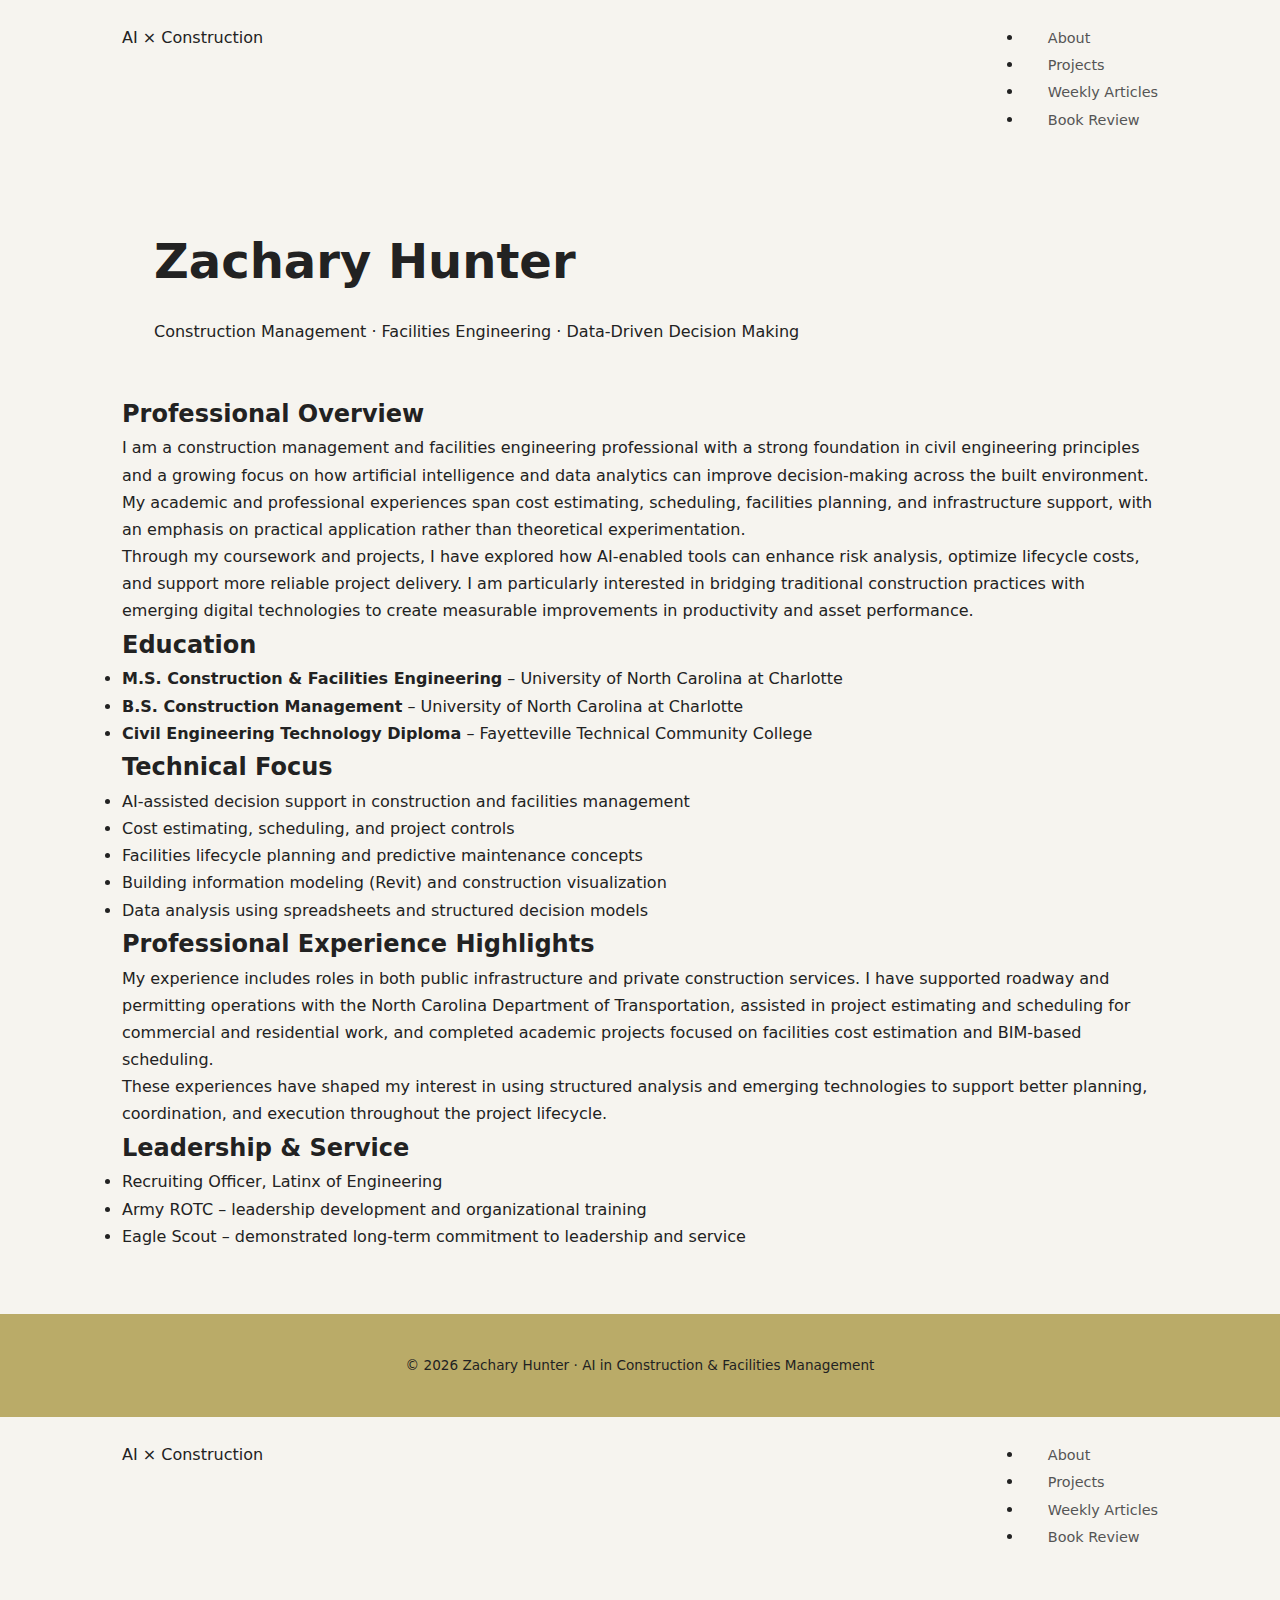
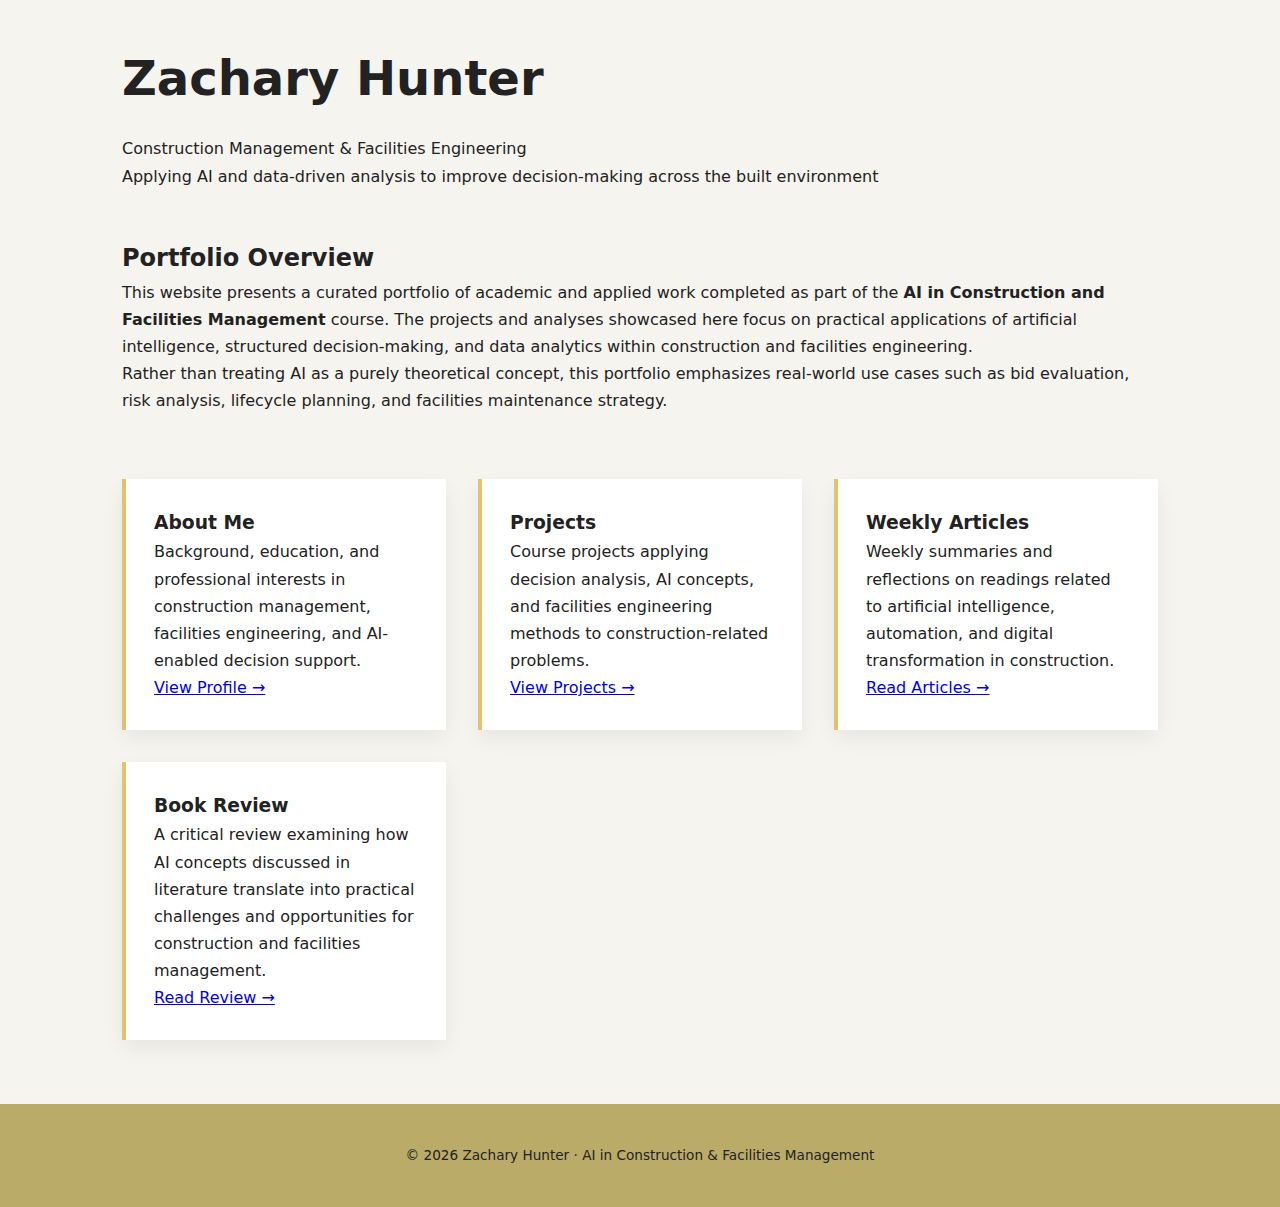
<file: index.html>
<!DOCTYPE html>
<html lang="en">
<head>
  <meta charset="UTF-8" />
  <meta name="viewport" content="width=device-width, initial-scale=1.0" />
  <title>About Me | AI & Construction</title>
  <link rel="stylesheet" href="styles.css" />
</head>
<body>
  <header class="site-header">
    <nav class="nav">
      <div class="nav-title">AI × Construction</div>
      <ul class="nav-links">
        <li><a href="about.html" class="active">About</a></li>
        <li><a href="projects.html">Projects</a></li>
        <li><a href="weekly-articles.html">Weekly Articles</a></li>
        <li><a href="book-review.html">Book Review</a></li>
      </ul>
    </nav>
  </header>

  <main class="content">
    <section class="hero">
      <h1>Zachary Hunter</h1>
      <p class="subtitle">Construction Management · Facilities Engineering · Data‑Driven Decision Making</p>
    </section>

    <section>
      <h2>Professional Overview</h2>
      <p>
        I am a construction management and facilities engineering professional with a strong foundation in civil
        engineering principles and a growing focus on how artificial intelligence and data analytics can improve
        decision‑making across the built environment. My academic and professional experiences span cost estimating,
        scheduling, facilities planning, and infrastructure support, with an emphasis on practical application
        rather than theoretical experimentation.
      </p>
      <p>
        Through my coursework and projects, I have explored how AI‑enabled tools can enhance risk analysis,
        optimize lifecycle costs, and support more reliable project delivery. I am particularly interested in
        bridging traditional construction practices with emerging digital technologies to create measurable
        improvements in productivity and asset performance.
      </p>
    </section>

    <section>
      <h2>Education</h2>
      <ul>
        <li><strong>M.S. Construction & Facilities Engineering</strong> – University of North Carolina at Charlotte</li>
        <li><strong>B.S. Construction Management</strong> – University of North Carolina at Charlotte</li>
        <li><strong>Civil Engineering Technology Diploma</strong> – Fayetteville Technical Community College</li>
      </ul>
    </section>

    <section>
      <h2>Technical Focus</h2>
      <ul>
        <li>AI‑assisted decision support in construction and facilities management</li>
        <li>Cost estimating, scheduling, and project controls</li>
        <li>Facilities lifecycle planning and predictive maintenance concepts</li>
        <li>Building information modeling (Revit) and construction visualization</li>
        <li>Data analysis using spreadsheets and structured decision models</li>
      </ul>
    </section>

    <section>
      <h2>Professional Experience Highlights</h2>
      <p>
        My experience includes roles in both public infrastructure and private construction services. I have
        supported roadway and permitting operations with the North Carolina Department of Transportation,
        assisted in project estimating and scheduling for commercial and residential work, and completed
        academic projects focused on facilities cost estimation and BIM‑based scheduling.
      </p>
      <p>
        These experiences have shaped my interest in using structured analysis and emerging technologies
        to support better planning, coordination, and execution throughout the project lifecycle.
      </p>
    </section>

    <section>
      <h2>Leadership & Service</h2>
      <ul>
        <li>Recruiting Officer, Latinx of Engineering</li>
        <li>Army ROTC – leadership development and organizational training</li>
        <li>Eagle Scout – demonstrated long‑term commitment to leadership and service</li>
      </ul>
    </section>
  </main>

  <footer class="site-footer">
    <p>© 2026 Zachary Hunter · AI in Construction & Facilities Management</p>
  </footer>
</body>
</html>

<!-- ===================================================== -->
<!-- index.html (Homepage / Landing Page)                  -->
<!-- ===================================================== -->
<!DOCTYPE html>
<html lang="en">
<head>
  <meta charset="UTF-8">
  <meta name="viewport" content="width=device-width, initial-scale=1.0">
  <title>AI × Construction | Zachary Hunter</title>
  <link rel="stylesheet" href="styles.css">
</head>
<body>
  <header class="site-header">
    <nav class="nav">
      <div class="nav-title">AI × Construction</div>
      <ul class="nav-links">
        <li><a href="about.html">About</a></li>
        <li><a href="projects.html">Projects</a></li>
        <li><a href="weekly-articles.html">Weekly Articles</a></li>
        <li><a href="book-review.html">Book Review</a></li>
      </ul>
    </nav>
  </header>

  <main>
    <!-- HERO -->
    <section class="hero">
      <h1>Zachary Hunter</h1>
      <p class="subtitle">
        Construction Management & Facilities Engineering
        <br />
        Applying AI and data-driven analysis to improve decision-making across the built environment
      </p>
    </section>

    <!-- OVERVIEW -->
    <section class="content">
      <h2>Portfolio Overview</h2>
      <p>
        This website presents a curated portfolio of academic and applied work completed
        as part of the <strong>AI in Construction and Facilities Management</strong> course.
        The projects and analyses showcased here focus on practical applications of
        artificial intelligence, structured decision-making, and data analytics within
        construction and facilities engineering.
      </p>
      <p>
        Rather than treating AI as a purely theoretical concept, this portfolio emphasizes
        real-world use cases such as bid evaluation, risk analysis, lifecycle planning, and
        facilities maintenance strategy.
      </p>
    </section>

    <!-- NAVIGATION CARDS -->
    <section class="projects">
      <article class="project-card">
        <h3>About Me</h3>
        <p>
          Background, education, and professional interests in construction management,
          facilities engineering, and AI-enabled decision support.
        </p>
        <span><a href="about.html">View Profile →</a></span>
      </article>

      <article class="project-card">
        <h3>Projects</h3>
        <p>
          Course projects applying decision analysis, AI concepts, and facilities
          engineering methods to construction-related problems.
        </p>
        <span><a href="projects.html">View Projects →</a></span>
      </article>

      <article class="project-card">
        <h3>Weekly Articles</h3>
        <p>
          Weekly summaries and reflections on readings related to artificial intelligence,
          automation, and digital transformation in construction.
        </p>
        <span><a href="weekly-articles.html">Read Articles →</a></span>
      </article>

      <article class="project-card">
        <h3>Book Review</h3>
        <p>
          A critical review examining how AI concepts discussed in literature translate
          into practical challenges and opportunities for construction and facilities management.
        </p>
        <span><a href="book-review.html">Read Review →</a></span>
      </article>
    </section>
  </main>

  <footer class="site-footer">
    <p>© 2026 Zachary Hunter · AI in Construction & Facilities Management</p>
  </footer>
</body>
</html>
</file>
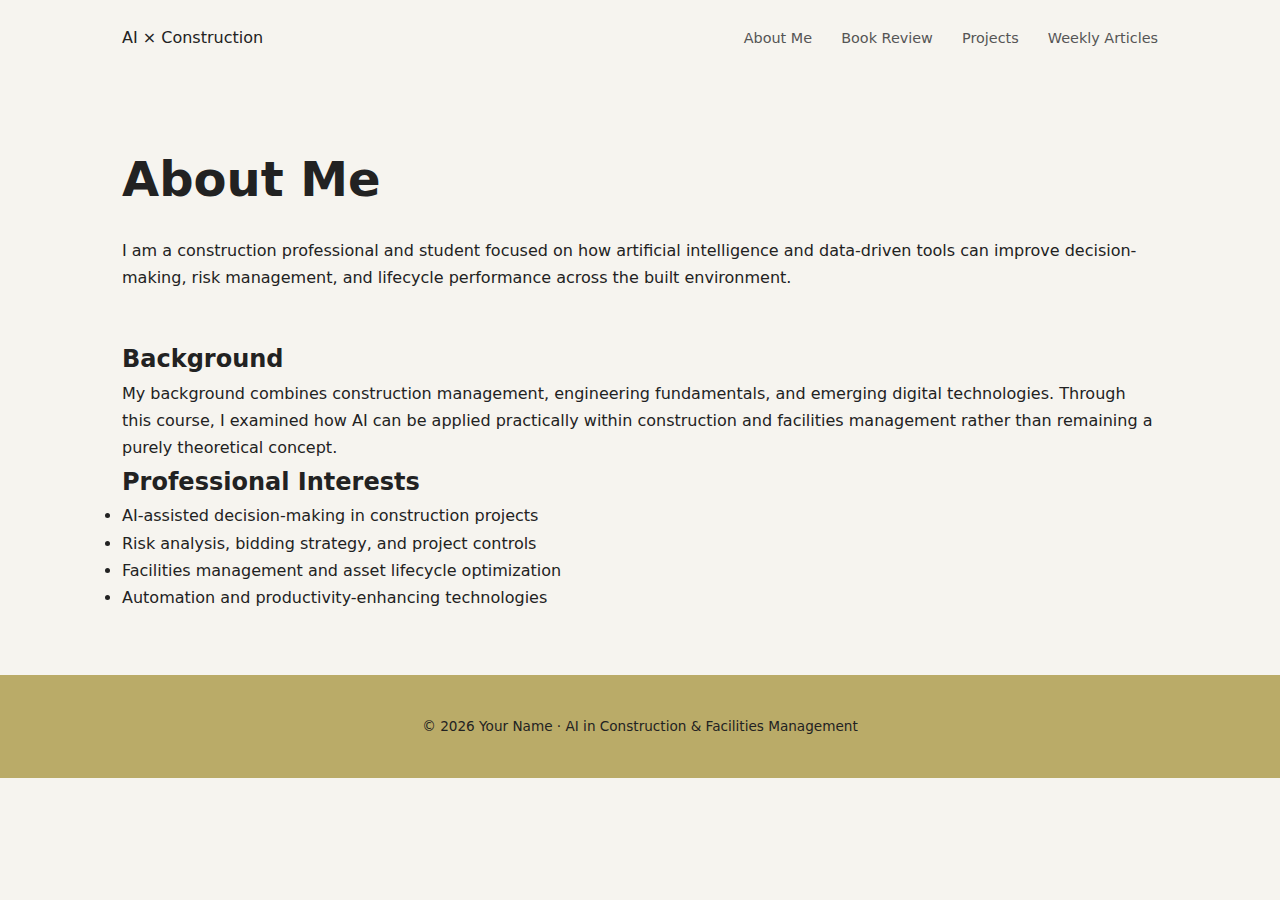
<file: about.html>
<html lang="en">
<head>
<meta charset="UTF-8">
<meta name="viewport" content="width=device-width, initial-scale=1.0">
<title>About Me | AI × Construction</title>
<link rel="stylesheet" href="styles.css">
</head>
<body>
<nav>
<div class="logo">AI × Construction</div>
<div class="nav-links">
<a href="about.html">About Me</a>
<a href="book-review.html">Book Review</a>
<a href="projects.html">Projects</a>
<a href="weekly-articles.html">Weekly Articles</a>
</div>
</nav>


<section class="hero">
<h1>About Me</h1>
<p>
I am a construction professional and student focused on how artificial intelligence
and data-driven tools can improve decision-making, risk management, and lifecycle
performance across the built environment.
</p>
</section>


<section class="content">
<h2>Background</h2>
<p>
My background combines construction management, engineering fundamentals, and
emerging digital technologies. Through this course, I examined how AI can be applied
practically within construction and facilities management rather than remaining a
purely theoretical concept.
</p>


<h2>Professional Interests</h2>
<ul>
<li>AI-assisted decision-making in construction projects</li>
<li>Risk analysis, bidding strategy, and project controls</li>
<li>Facilities management and asset lifecycle optimization</li>
<li>Automation and productivity-enhancing technologies</li>
</ul>
</section>


<footer>
© 2026 Your Name · AI in Construction & Facilities Management
</footer>
</body>
</html>
</file>
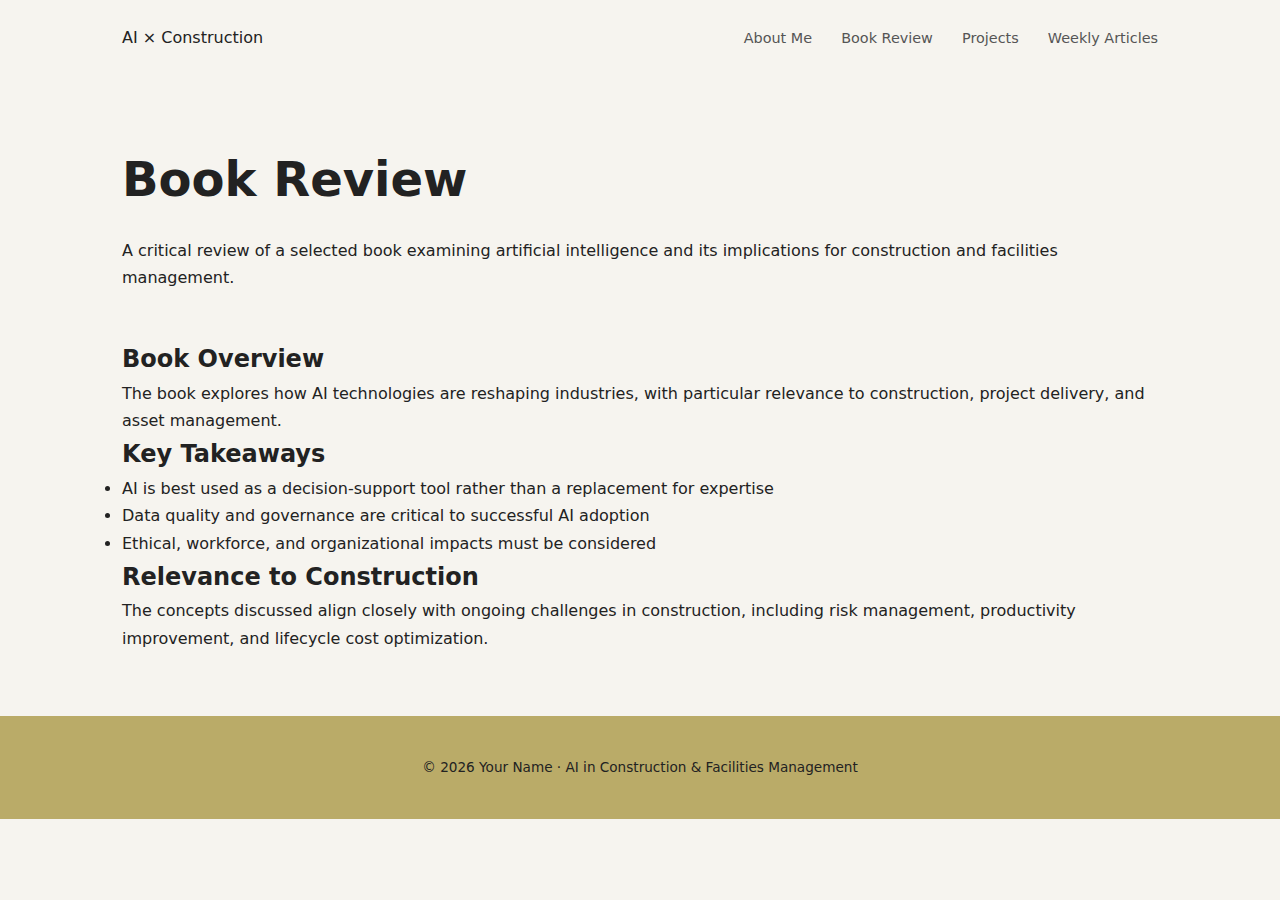
<file: book-review.html>
<html lang="en">
<head>
<meta charset="UTF-8">
<meta name="viewport" content="width=device-width, initial-scale=1.0">
<title>Book Review | AI × Construction</title>
<link rel="stylesheet" href="styles.css">
</head>
<body>
<nav>
<div class="logo">AI × Construction</div>
<div class="nav-links">
<a href="about.html">About Me</a>
<a href="book-review.html">Book Review</a>
<a href="projects.html">Projects</a>
<a href="weekly-articles.html">Weekly Articles</a>
</div>
</nav>


<section class="hero">
<h1>Book Review</h1>
<p>
A critical review of a selected book examining artificial intelligence and
its implications for construction and facilities management.
</p>
</section>


<section class="content">
<h2>Book Overview</h2>
<p>
The book explores how AI technologies are reshaping industries, with
particular relevance to construction, project delivery, and asset management.
</p>


<h2>Key Takeaways</h2>
<ul>
<li>AI is best used as a decision-support tool rather than a replacement for expertise</li>
<li>Data quality and governance are critical to successful AI adoption</li>
<li>Ethical, workforce, and organizational impacts must be considered</li>
</ul>


<h2>Relevance to Construction</h2>
<p>
The concepts discussed align closely with ongoing challenges in construction,
including risk management, productivity improvement, and lifecycle cost optimization.
</p>
</section>


<footer>
© 2026 Your Name · AI in Construction & Facilities Management
</footer>
</body>
</html>
</file>
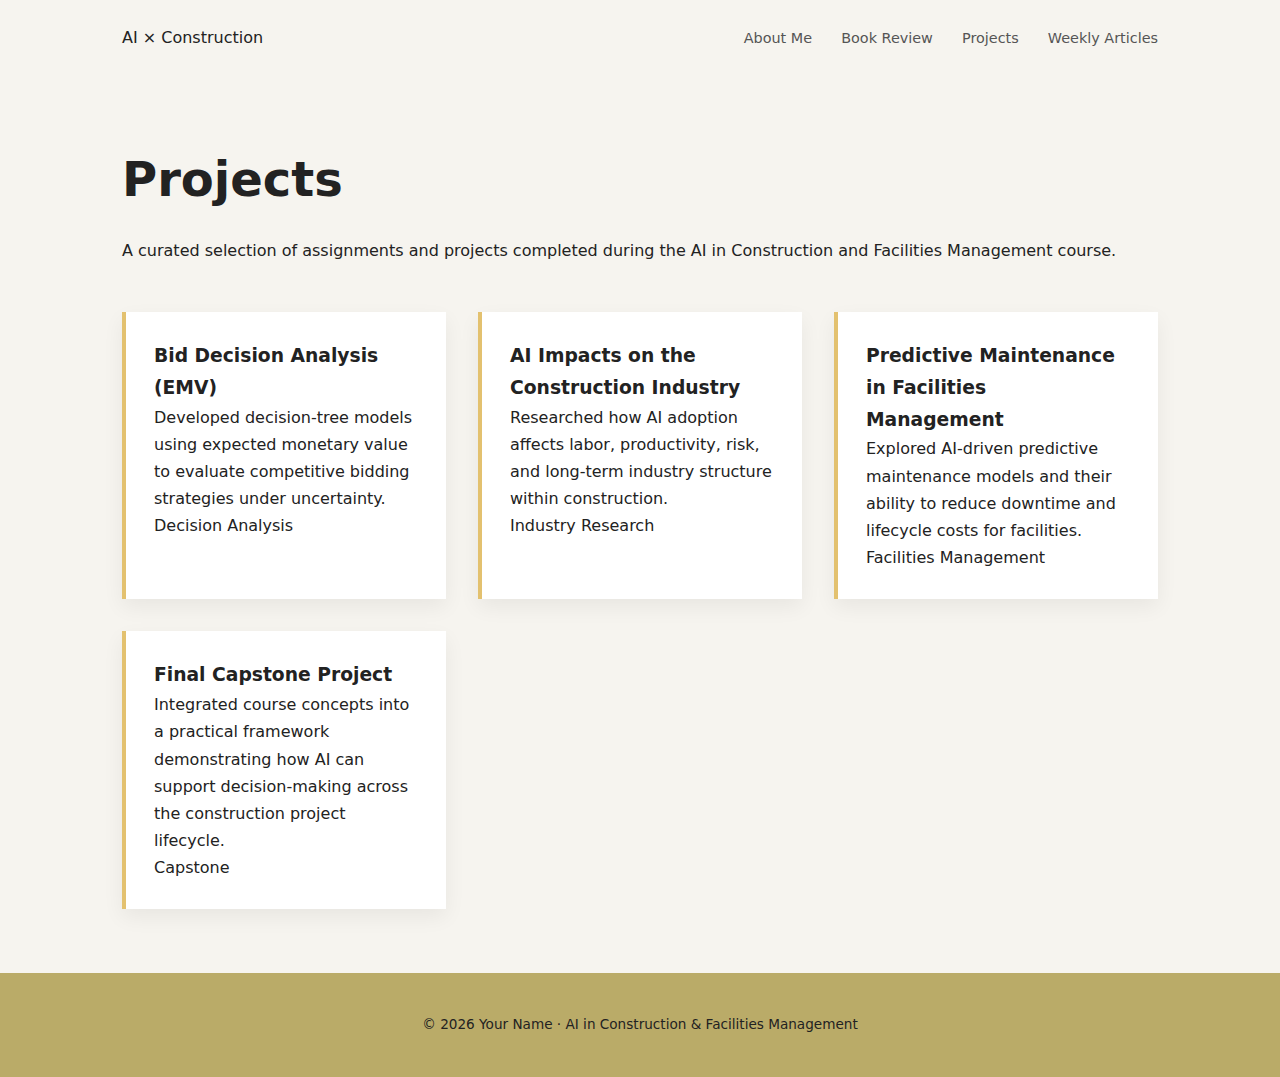
<file: projects.html>
<html lang="en">
<head>
<meta charset="UTF-8">
<meta name="viewport" content="width=device-width, initial-scale=1.0">
<title>Projects | AI × Construction</title>
<link rel="stylesheet" href="styles.css">
</head>
<body>
<nav>
<div class="logo">AI × Construction</div>
<div class="nav-links">
<a href="about.html">About Me</a>
<a href="book-review.html">Book Review</a>
<a href="projects.html">Projects</a>
<a href="weekly-articles.html">Weekly Articles</a>
</div>
</nav>


<section class="hero">
<h1>Projects</h1>
<p>
A curated selection of assignments and projects completed during the
AI in Construction and Facilities Management course.
</p>
</section>


<section class="projects">
<article class="project-card">
<h3>Bid Decision Analysis (EMV)</h3>
<p>
Developed decision-tree models using expected monetary value to evaluate
competitive bidding strategies under uncertainty.
</p>
<span>Decision Analysis</span>
</article>


<article class="project-card">
<h3>AI Impacts on the Construction Industry</h3>
<p>
Researched how AI adoption affects labor, productivity, risk, and long-term
industry structure within construction.
</p>
<span>Industry Research</span>
</article>


<article class="project-card">
<h3>Predictive Maintenance in Facilities Management</h3>
<p>
Explored AI-driven predictive maintenance models and their ability to reduce
downtime and lifecycle costs for facilities.
</p>
<span>Facilities Management</span>
</article>


<article class="project-card">
<h3>Final Capstone Project</h3>
<p>
Integrated course concepts into a practical framework demonstrating how AI
can support decision-making across the construction project lifecycle.
</p>
<span>Capstone</span>
</article>
</section>


<footer>
© 2026 Your Name · AI in Construction & Facilities Management
</footer>
</body>
</html>
</file>
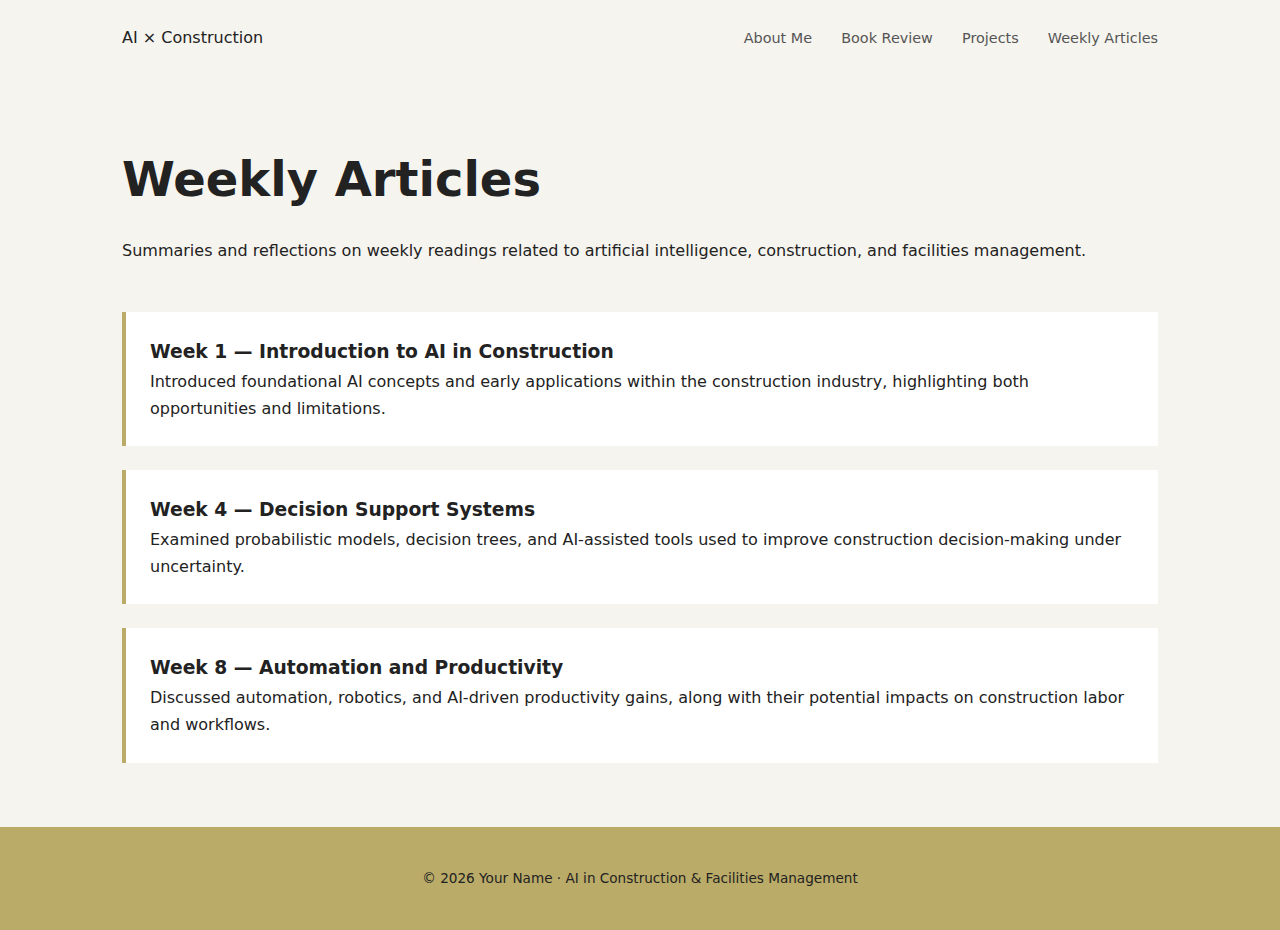
<file: weekly-articles.html>
<html lang="en">
<head>
<meta charset="UTF-8">
<meta name="viewport" content="width=device-width, initial-scale=1.0">
<title>Weekly Articles | AI × Construction</title>
<link rel="stylesheet" href="styles.css">
</head>
<body>
<nav>
<div class="logo">AI × Construction</div>
<div class="nav-links">
<a href="about.html">About Me</a>
<a href="book-review.html">Book Review</a>
<a href="projects.html">Projects</a>
<a href="weekly-articles.html">Weekly Articles</a>
</div>
</nav>


<section class="hero">
<h1>Weekly Articles</h1>
<p>
Summaries and reflections on weekly readings related to artificial intelligence,
construction, and facilities management.
</p>
</section>


<section class="articles">
<article class="article-card">
<h3>Week 1 — Introduction to AI in Construction</h3>
<p>
Introduced foundational AI concepts and early applications within the
construction industry, highlighting both opportunities and limitations.
</p>
</article>


<article class="article-card">
<h3>Week 4 — Decision Support Systems</h3>
<p>
Examined probabilistic models, decision trees, and AI-assisted tools used
to improve construction decision-making under uncertainty.
</p>
</article>


<article class="article-card">
<h3>Week 8 — Automation and Productivity</h3>
<p>
Discussed automation, robotics, and AI-driven productivity gains, along
with their potential impacts on construction labor and workflows.
</p>
</article>
</section>


<footer>
© 2026 Your Name · AI in Construction & Facilities Management
</footer>
</body>
</html>
</file>
<file: styles.css>
/* ===== RESET ===== */
* {
  margin: 0;
  padding: 0;
  box-sizing: border-box;
}

:root {
  --dark-amaranth: #6d213c;
  --toffee-brown: #946846;
  --sand: #baab68;
  --metallic-gold: #e3c16f;
  --canary-yellow: #faff70;
  --bg-light: #f6f4ef;
  --text-dark: #222;
  --text-muted: #555;
}

body {
  font-family: "Inter", system-ui, sans-serif;
  background-color: var(--bg-light);
  color: var(--text-dark);
  line-height: 1.7;
}

/* NAV */
nav {
  max-width: 1100px;
  margin: 0 auto;
  padding: 1.5rem 2rem;
  display: flex;
  justify-content: space-between;
}

.nav-links a {
  margin-left: 1.5rem;
  font-size: 0.9rem;
  color: var(--text-muted);
  text-decoration: none;
}

.nav-links a:hover {
  color: var(--dark-amaranth);
}

/* HERO */
.hero {
  max-width: 1100px;
  margin: 4rem auto 3rem;
  padding: 0 2rem;
}

.hero h1 {
  font-size: 3rem;
  margin-bottom: 1rem;
}

/* CONTENT */
.content,
.projects,
.articles {
  max-width: 1100px;
  margin: 0 auto 4rem;
  padding: 0 2rem;
}

/* PROJECT CARDS */
.projects {
  display: grid;
  grid-template-columns: repeat(auto-fit, minmax(260px, 1fr));
  gap: 2rem;
}

.project-card {
  background: white;
  padding: 1.75rem;
  border-left: 4px solid var(--metallic-gold);
  box-shadow: 0 8px 20px rgba(0,0,0,0.06);
}

/* ARTICLES */
.article-card {
  background: white;
  padding: 1.5rem;
  margin-bottom: 1.5rem;
  border-left: 4px solid var(--sand);
}

/* FOOTER */
footer {
  background-color: var(--sand);
  padding: 2.5rem;
  text-align: center;
  font-size: 0.85rem;
}
</file>
